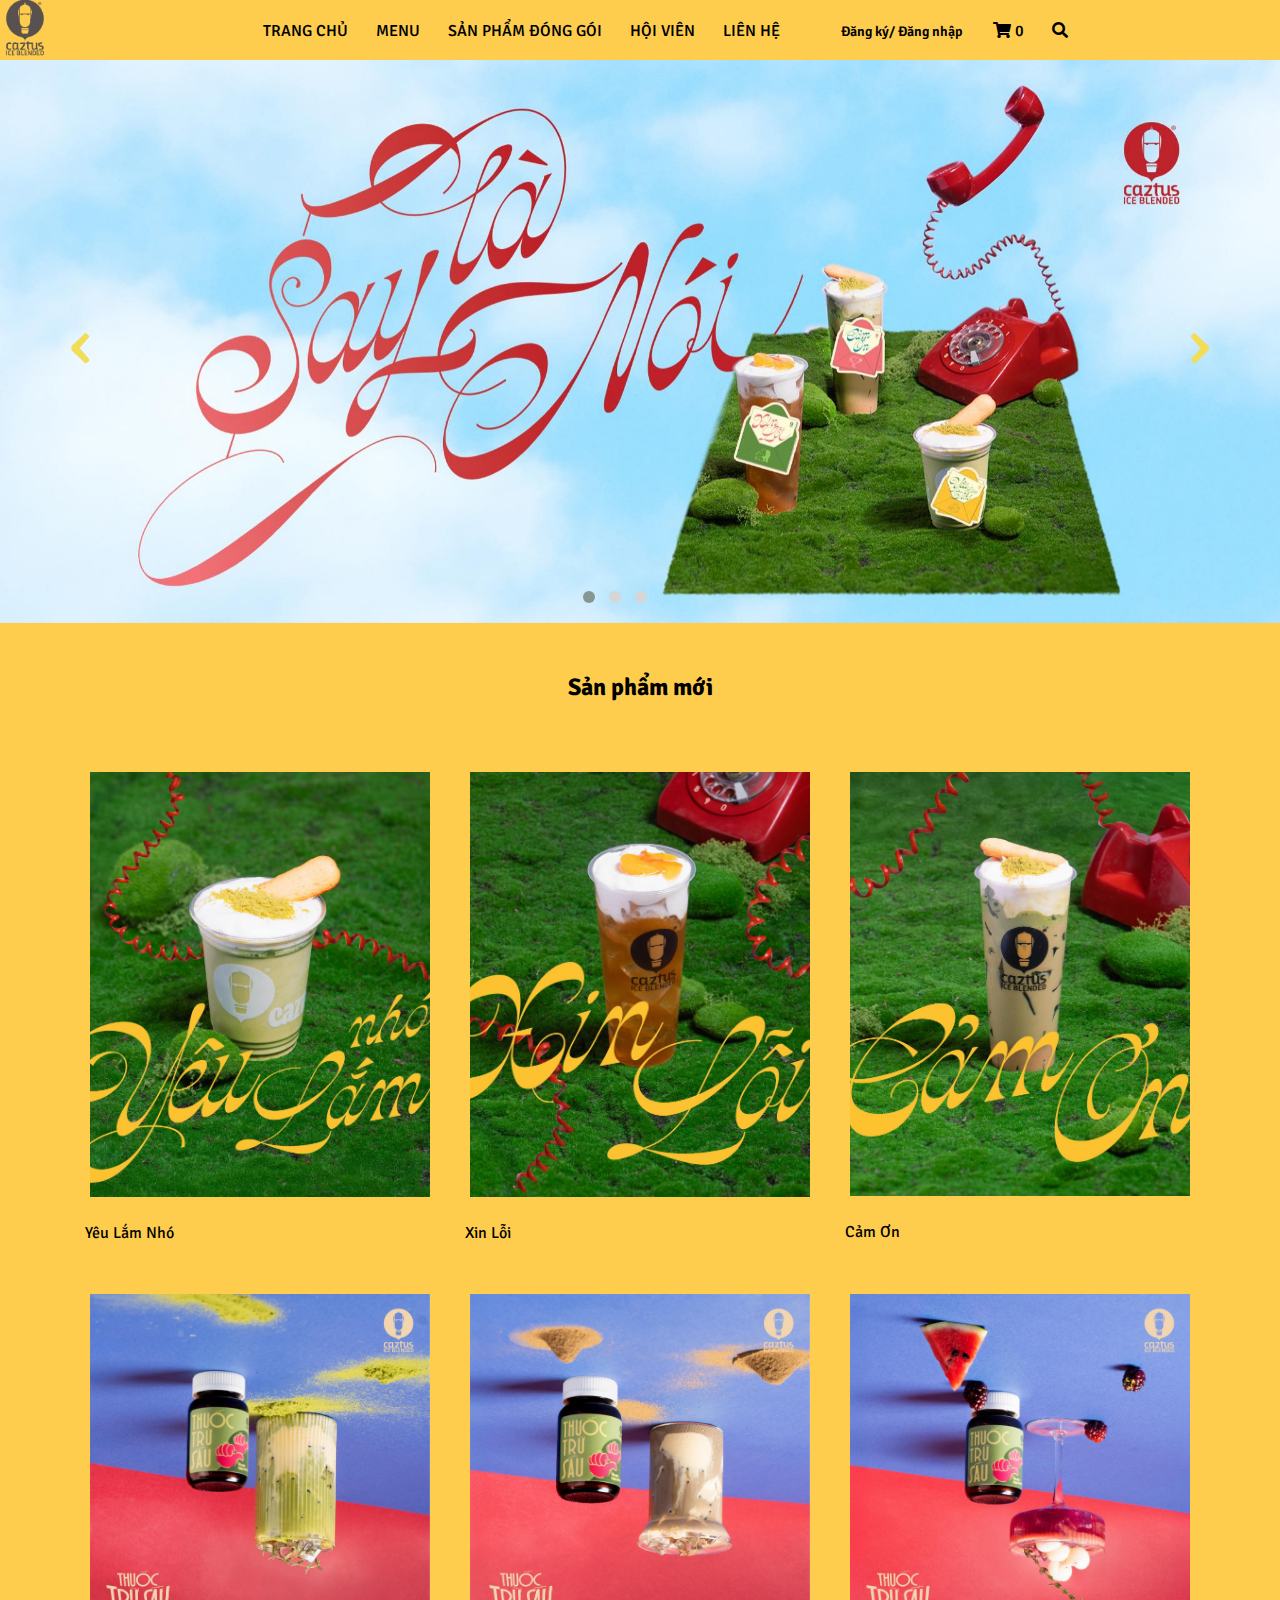
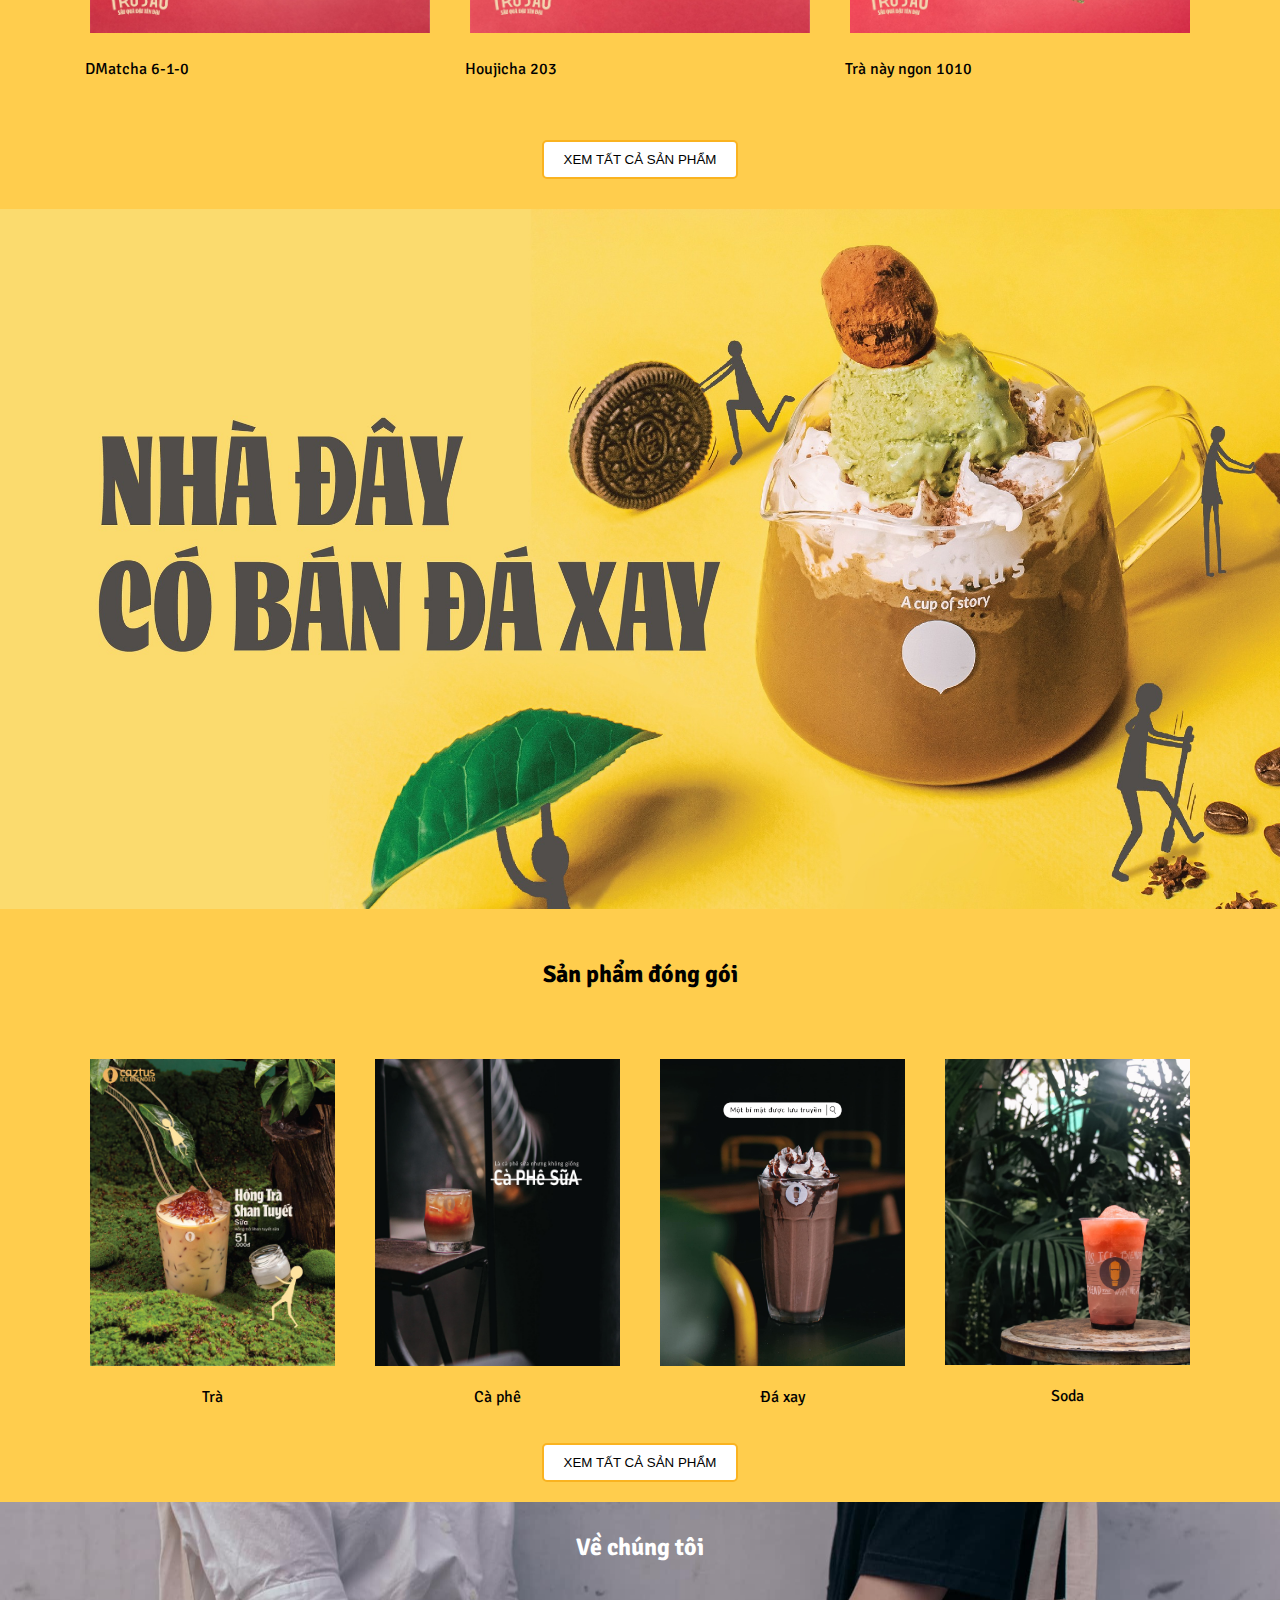
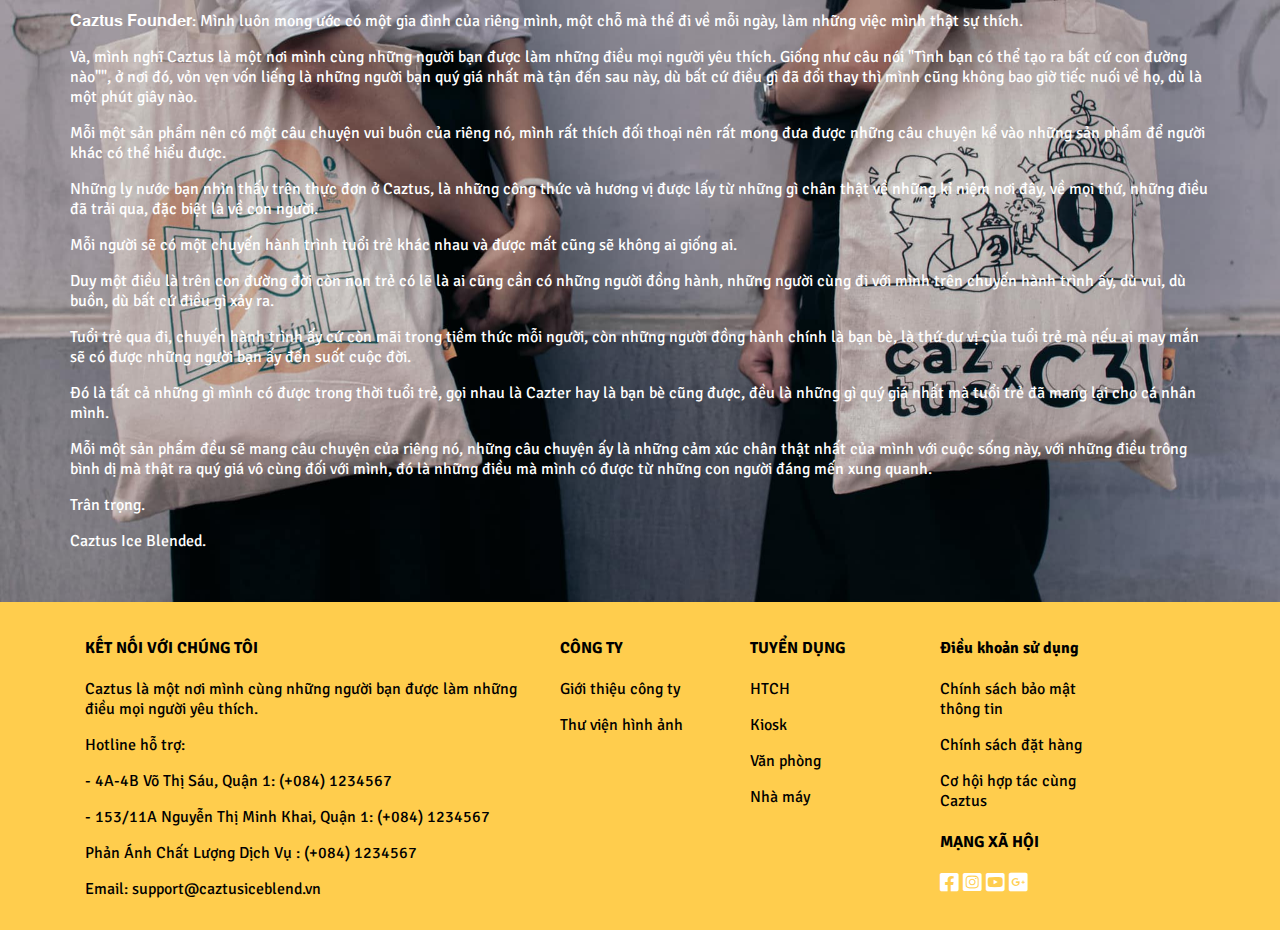
<file: index.html>
<!doctype html>
<html>
<head>
<meta charset="utf-8">
<title>Caztus</title>
<link rel="stylesheet" href="css/all.min.css">
<link rel="stylesheet" href="css/owl.carousel.css">
<link rel="stylesheet" href="css/owl.theme.default.css">
<link rel="stylesheet" href="css/style.css">
<link rel="stylesheet" href="css/thu-vien-css.css">
</head>
<body>
<header>
  <div class="logo-container d-flex justify-between"><a href="index.html"><img src="img/Logo.png" alt="Caztus Logo" width="50" height="auto"></a>
    <div class="container">
      <nav class="menu">
        <ul>
          <li><a href="index.html">TRANG CHỦ</a></li>
          <li class="dropdown"><a href="#">MENU</a>
            <ul class="dropdown-menu">
              <li><a href="#">BST "TEA LATTE" VÀ BÁNH BANABERRY MỚI</a></li>
              <li><a href="#">BEST SELLER</a></li>
              <li><a href="#">THỨC UỐNG</a></li>
              <li><a href="#">BÁNH</a></li>
            </ul>
          </li>
          <li class="dropdown"><a href="#">SẢN PHẨM ĐÓNG GÓI</a>
            <ul class="dropdown-menu">
              <li><a href="#">TRÀ</a></li>
              <li><a href="#">CÀ PHÊ</a></li>
              <li><a href="#">ĐÁ XAY</a></li>
              <li><a href="#">SODA</a></li>
            </ul>
          </li>
          <li class="dropdown"><a href="#">HỘI VIÊN</a>
            <ul class="dropdown-menu">
              <li><a href="#">CÂU HỎI THƯỜNG GẶP</a></li>
              <li><a href="#">ĐIỀU KHOẢN VÀ ĐIỀU KIỆN CHƯƠNG TRÌNH NỘI DUNG</a></li>
              <li><a href="#">ĐIỀU KHOẢN VÀ ĐIỀU KIỆN TRẢ THẺ TRƯỚC</a></li>
              <li><a href="#">ĐIỀU KHOẢN VÀ ĐIỀU KIỆN SỬ DỤNG VOUCHER</a></li>
            </ul>
          </li>
          <li><a href="lienhe.html">LIÊN HỆ</a></li>
          <li class="tai-khoan"><a href="#">Đăng ký/ Đăng nhập</a></li>
          <li><a href="#"><i class="fas fa-shopping-cart"></i> 0</a></li>
          <li><a href="#"><i class="fas fa-search"></i></a></li>
        </ul>
      </nav>
    </div>
  </div>
</header>
<!--Xong phần header-->
<div class="banner">
  <div class="owl-carousel owl-theme" id="slide">
    <div class="item"><img src="img/banner1.jpg" alt=""></div>
    <div class="item"><img src="img/banner2.jpg" alt=""></div>
    <div class="item"><img src="img/banner3.jpg" alt=""></div>
  </div>
</div>
<!--Xong phần banner-->
<main>
  <section id="new">
    <div class="container">
      <h2 class="text-center pt-30 text-black">Sản phẩm mới</h2>
      <div class="row">
        <div class="col-4">
          <div class="vien"><img src="img/new1.jpg" alt="" class="img-100">
            <div class="icon"><a href="#"><i class="fas fa-heart"></i></a><a href="#"><i class="fas fa-search"></i></a><a href="#"><i class="fas fa-shopping-cart"></i></a></div>
          </div>
          <p class="text-black">Yêu Lắm Nhó</p>
        </div>
        <div class="col-4">
          <div class="vien"><img src="img/new2.jpg" alt="" class="img-100">
            <div class="icon"><a href="#"><i class="fas fa-heart"></i></a><a href="#"><i class="fas fa-search"></i></a><a href="#"><i class="fas fa-shopping-cart"></i></a></div>
          </div>
          <p class="text-black">Xin Lỗi</p>
        </div>
        <div class="col-4">
          <div class="vien"><img src="img/new3.jpg" alt="" class="img-100">
            <div class="icon"><a href="#"><i class="fas fa-heart"></i></a><a href="#"><i class="fas fa-search"></i></a><a href="#"><i class="fas fa-shopping-cart"></i></a></div>
          </div>
          <p class="text-black">Cảm Ơn</p>
        </div>
        <div class="col-4">
          <div class="vien"><img src="img/new4.jpg" alt="" class="img-100">
            <div class="icon"><a href="#"><i class="fas fa-heart"></i></a><a href="#"><i class="fas fa-search"></i></a><a href="#"><i class="fas fa-shopping-cart"></i></a></div>
          </div>
          <p class="text-black">DMatcha 6-1-0</p>
        </div>
        <div class="col-4">
          <div class="vien"><img src="img/new5.jpg" alt="" class="img-100">
            <div class="icon"><a href="#"><i class="fas fa-heart"></i></a><a href="#"><i class="fas fa-search"></i></a><a href="#"><i class="fas fa-shopping-cart"></i></a></div>
          </div>
          <p class="text-black">Houjicha 203</p>
        </div>
        <div class="col-4">
          <div class="vien"><img src="img/new6.jpg" alt="" class="img-100">
            <div class="icon"><a href="#"><i class="fas fa-heart"></i></a><a href="#"><i class="fas fa-search"></i></a><a href="#"><i class="fas fa-shopping-cart"></i></a></div>
          </div>
          <p class="text-black">Trà này ngon 1010</p>
        </div>
      </div>
    </div>
  </section>
  <section class="text-center pt-30">
    <button class="btn-fill-primary">Xem tất cả sản phẩm</button>
  </section>
  <section id="blogg" class="pt-30"></section>
  <!--Xong phần sản phẩm mới-->
  <section id="phu-kien">
    <div class="container">
      <h2 class="text-center pt-30 text-black">Sản phẩm đóng gói</h2>
      <div class="row">
        <div class="col-3">
          <div class="vien"><img src="img/Tra.jpg" alt="" class="img-100">
            <p class="d-flex justify-center text-black">Trà</p>
          </div>
        </div>
        <div class="col-3">
          <div class="vien"><img src="img/cp.jpg" alt="" class="img-100">
            <p class="d-flex justify-center text-black">Cà phê</p>
          </div>
        </div>
        <div class="col-3">
          <div class="vien"><img src="img/dx.jpg" alt="" class="img-100">
            <p class="d-flex justify-center text-black">Đá xay</p>
          </div>
        </div>
        <div class="col-3">
          <div class="vien"><img src="img/soda.jpg" alt="" class="img-100">
            <p class="d-flex justify-center text-black">Soda</p>
          </div>
        </div>
      </div>
    </div>
  </section>
  <section class="text-center">
    <button class="btn-fill-primary">Xem tất cả sản phẩm</button>
  </section>
  <section id="blog" class="">
    <div class="container">
      <h2 class="text-center pt-30" >Về chúng tôi</h2>
      <p dir="ltr"><span>𝐂𝐚𝐳𝐭𝐮𝐬 𝐅𝐨𝐮𝐧𝐝𝐞𝐫: Mình luôn mong ước có một gia đình của riêng mình, một chỗ mà thể đi về mỗi ngày, làm những việc mình thật sự thích.</span></p>
      <p dir="ltr"><span>Và, mình nghĩ Caztus là một nơi mình cùng những người bạn được làm những điều mọi người yêu thích. Giống như câu nói "Tình bạn có thể tạo ra bất cứ con đường nào"", ở nơi đó, vỏn vẹn vốn liếng là những người bạn quý giá nhất mà tận đến sau này, dù bất cứ điều gì đã đổi thay thì mình cũng không bao giờ tiếc nuối về họ, dù là một phút giây nào.</span></p>
      <p dir="ltr"><span>Mỗi một sản phẩm nên có một câu chuyện vui buồn của riêng nó, mình rất thích đối thoại nên rất mong đưa được những câu chuyện kể vào những sản phẩm để người khác có thể hiểu được.</span></p>
      <p dir="ltr"><span>Những ly nước bạn nhìn thấy trên thực đơn ở Caztus, là những công thức và hương vị được lấy từ những gì chân thật về những kỉ niệm nơi đây, về mọi thứ, những điều đã trải qua, đặc biệt là về con người.</span></p>
      <p dir="ltr"><span>Mỗi người sẽ có một chuyến hành trình tuổi trẻ khác nhau và được mất cũng sẽ không ai giống ai.</span></p>
      <p dir="ltr"><span>Duy một điều là trên con đường đời còn non trẻ có lẽ là ai cũng cần có những người đồng hành, những người cùng đi với mình trên chuyến hành trình ấy, dù vui, dù buồn, dù bất cứ điều gì xảy ra.</span></p>
      <p dir="ltr"><span>Tuổi trẻ qua đi, chuyến hành trình ấy cứ còn mãi trong tiềm thức mỗi người, còn những người đồng hành chính là bạn bè, là thứ dư vị của tuổi trẻ mà nếu ai may mắn sẽ có được những người bạn ấy đến suốt cuộc đời.</span></p>
      <p dir="ltr"><span>Đó là tất cả những gì mình có được trong thời tuổi trẻ, gọi nhau là Cazter hay là bạn bè cũng được, đều là những gì quý giá nhất mà tuổi trẻ đã mang lại cho cá nhân mình. </span></p>
      <p dir="ltr"><span>Mỗi một sản phẩm đều sẽ mang câu chuyện của riêng nó, những câu chuyện ấy là những cảm xúc chân thật nhất của mình với cuộc sống này, với những điều trông bình dị mà thật ra quý giá vô cùng đối với mình, đó là những điều mà mình có được từ những con người đáng mến xung quanh.</span></p>
      <p dir="ltr"><span>Trân trọng.</span></p>
      <p dir="ltr"><span>Caztus Ice Blended.</span></p>
    </div>
  </section>
  <!--Xong phần blog--> 
</main>
<footer>
  <div class="container">
    <div class="row">
      <div class="col-5 text-black">
        <h4><a class="text-black">KẾT NỐI VỚI CHÚNG TÔI</a></h4>
        <p>Caztus là một nơi mình cùng những người bạn được làm những điều mọi người yêu thích.</p>
        <p>Hotline hỗ trợ:</p>
        <p>- 4A-4B Võ Thị Sáu, Quận 1: (+084) 1234567</p>
        <p>- 153/11A Nguyễn Thị Minh Khai, Quận 1: (+084) 1234567</p>
        <p>Phản Ánh Chất Lượng Dịch Vụ : (+084) 1234567</p>
        <p>Email: support@caztusiceblend.vn</p>
      </div>
      <div class="col-2 text-black">
        <h4><a class="text-black">CÔNG TY</a></h4>
        <p>Giới thiệu công ty</p>
        <p>Thư viện hình ảnh</p>
      </div>
      <div class="col-2 text-black">
        <h4>TUYỂN DỤNG</h4>
        <p>HTCH</p>
        <p>Kiosk</p>
        <p>Văn phòng</p>
        <p>Nhà máy</p>
      </div>
      <div class="col-2 text-black">
        <h4>Điều khoản sử dụng</h4>
        <p>Chính sách bảo mật thông tin</p>
        <p>Chính sách đặt hàng</p>
        <p>Cơ hội hợp tác cùng Caztus </p>
        <h4>MẠNG XÃ HỘI</h4>
        <a href="#"><i class="fab fa-facebook-square fa-lg"></i></a> <a href="#"><i class="fab fa-instagram-square fa-lg"></i></a> <a href="#"><i class="fab fa-youtube-square fa-lg"></i></a> <a href="#"><i class="fab fa-google-plus-square fa-lg"></i></a> </div>
    </div>
  </div>
</footer>
<!--Xong phần footer--> 
<script src="js/jquery-3.6.0.min.js"></script> 
<script src="js/owl.carousel.js"></script> 
<script src="js/control.js"></script>
</body>
</html>
</file>
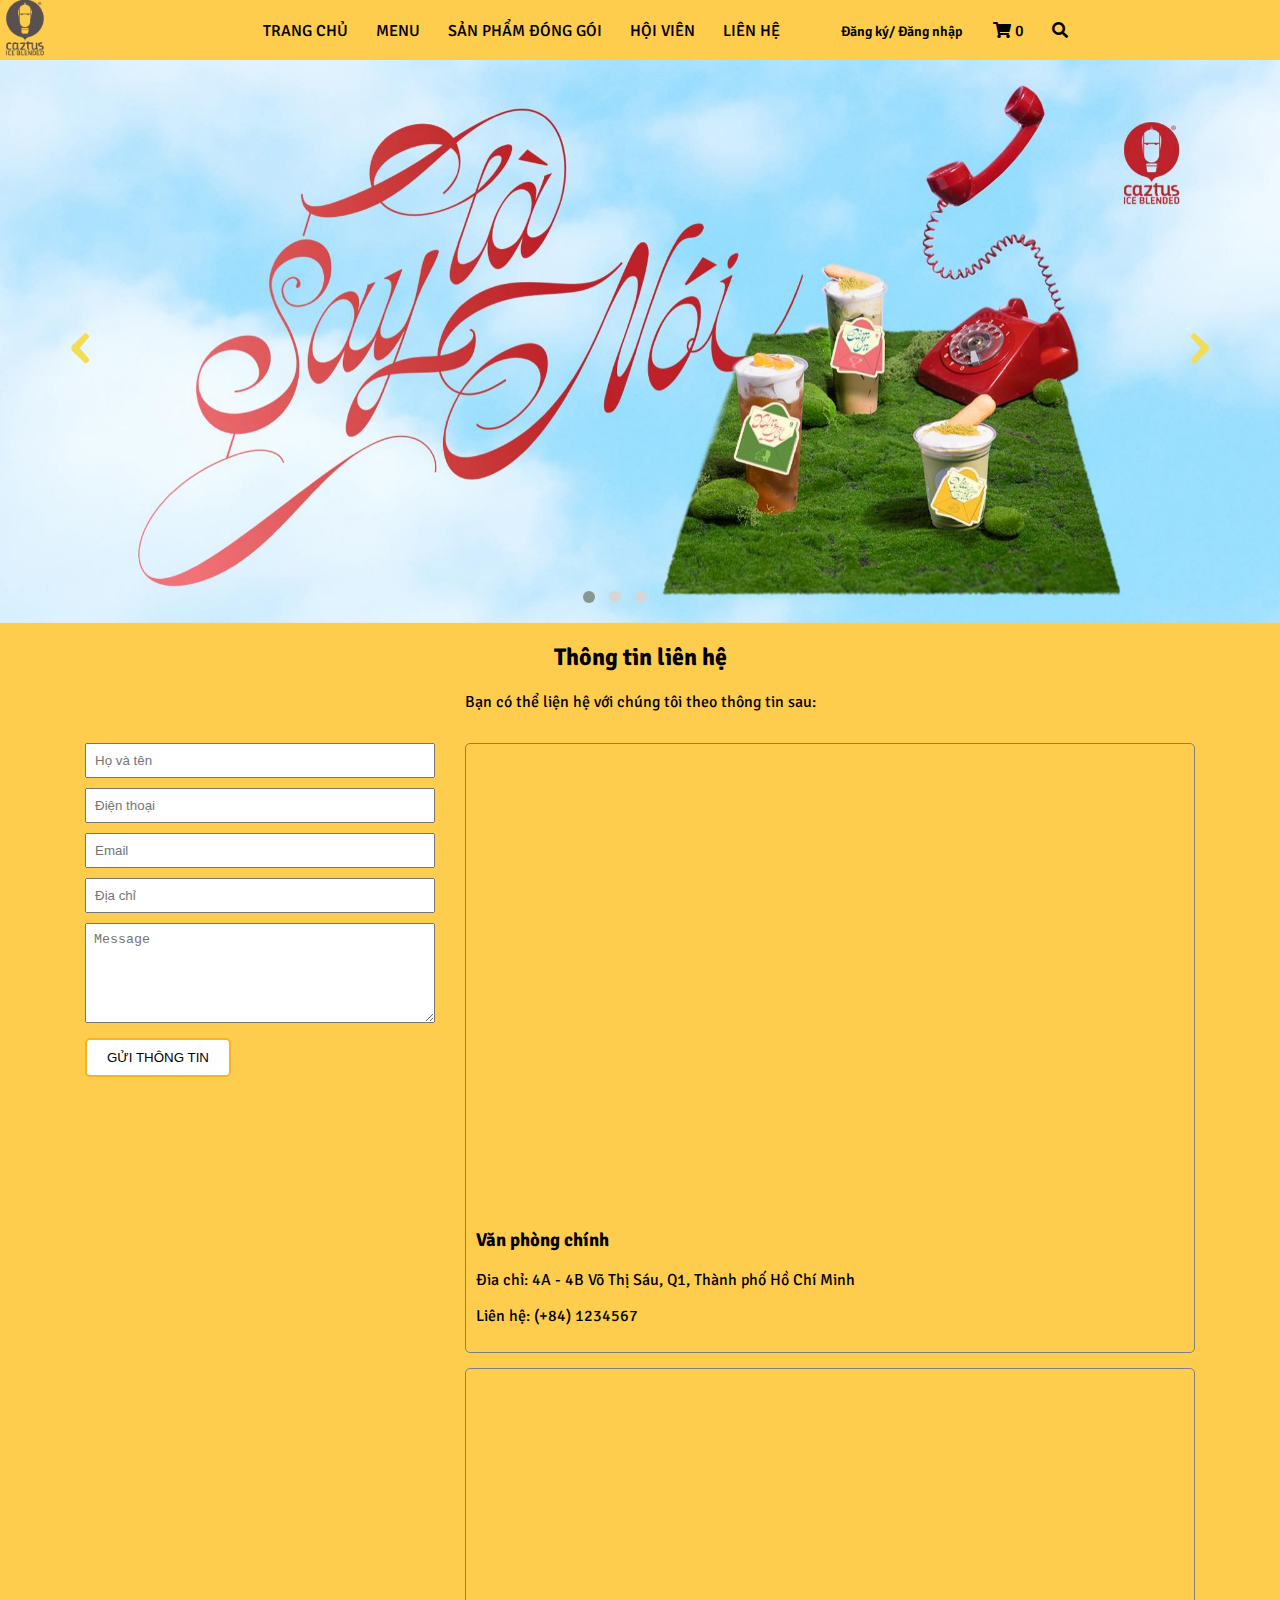
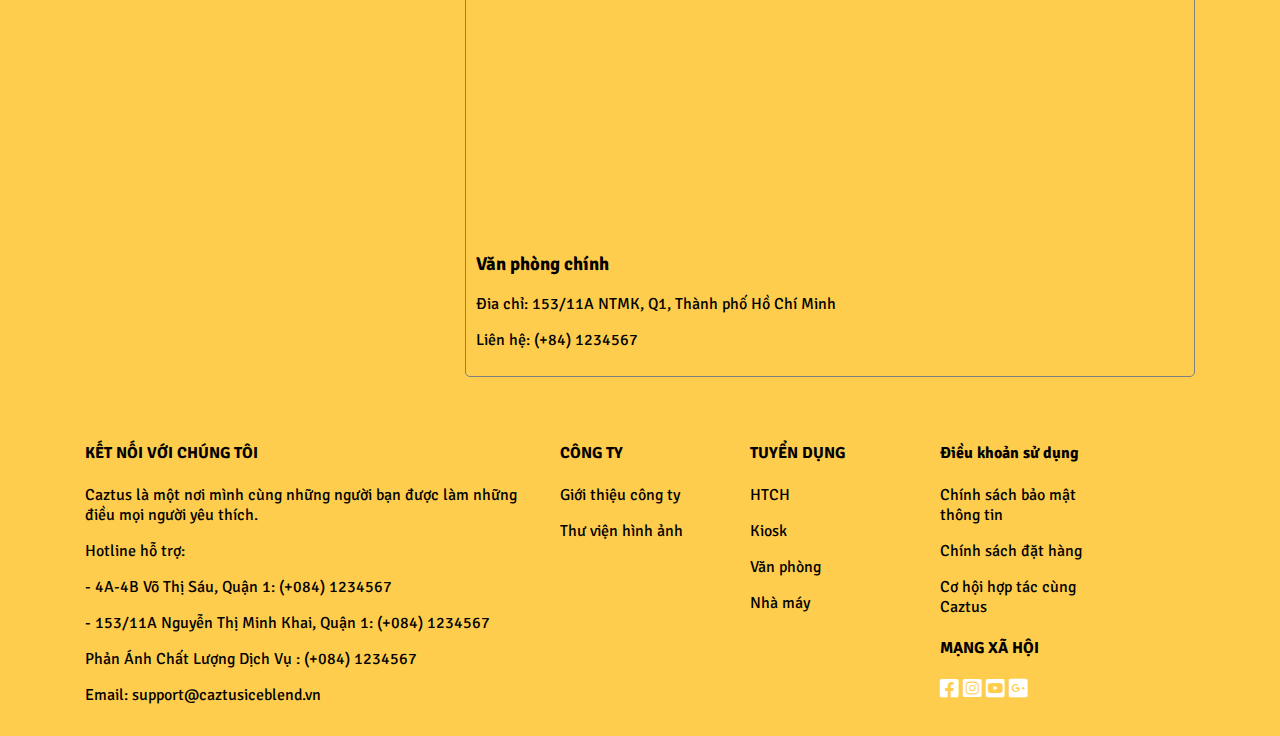
<file: lienhe.html>
<!doctype html>
<html>
<head>
<meta charset="utf-8">
<title>Liên hệ</title>
<link rel="stylesheet" href="css/all.min.css">
<link rel="stylesheet" href="css/owl.carousel.css">
<link rel="stylesheet" href="css/owl.theme.default.css">
<link rel="stylesheet" href="css/style.css">
<link rel="stylesheet" href="css/thu-vien-css.css">
</head>

<body>
<header>
<div class="logo-container d-flex justify-between"><a href="index.html"><img src="img/Logo.png" alt="Caztus Logo" width="50" height="auto"></a>
    <div class="container">
      <nav class="menu">
        <ul>
          <li><a href="index.html">TRANG CHỦ</a></li>
          <li class="dropdown"><a href="#">MENU</a>
            <ul class="dropdown-menu">
              <li><a href="#">BST "TEA LATTE" VÀ BÁNH BANABERRY MỚI</a></li>
              <li><a href="#">BEST SELLER</a></li>
              <li><a href="#">THỨC UỐNG</a></li>
              <li><a href="#">BÁNH</a></li>
            </ul>
          </li>
          <li class="dropdown"><a href="#">SẢN PHẨM ĐÓNG GÓI</a>
            <ul class="dropdown-menu">
              <li><a href="#">TRÀ</a></li>
              <li><a href="#">CÀ PHÊ</a></li>
              <li><a href="#">ĐÁ XAY</a></li>
              <li><a href="#">SODA</a></li>
            </ul>
          </li>
          <li class="dropdown"><a href="#">HỘI VIÊN</a>
            <ul class="dropdown-menu">
              <li><a href="#">CÂU HỎI THƯỜNG GẶP</a></li>
              <li><a href="#">ĐIỀU KHOẢN VÀ ĐIỀU KIỆN CHƯƠNG TRÌNH NỘI DUNG</a></li>
              <li><a href="#">ĐIỀU KHOẢN VÀ ĐIỀU KIỆN TRẢ THẺ TRƯỚC</a></li>
              <li><a href="#">ĐIỀU KHOẢN VÀ ĐIỀU KIỆN SỬ DỤNG VOUCHER</a></li>
            </ul>
          </li>
          <li><a href="lienhe.html">LIÊN HỆ</a></li>
          <li class="tai-khoan"><a href="#">Đăng ký/ Đăng nhập</a></li>
          <li><a href="#"><i class="fas fa-shopping-cart"></i> 0</a></li>
          <li><a href="#"><i class="fas fa-search"></i></a></li>
        </ul>
      </nav>
    </div>
  </div>
</header>
<div class="banner">
  <div class="owl-carousel owl-theme" id="slide">
    <div class="item"><img src="img/banner1.jpg" alt=""></div>
    <div class="item"><img src="img/banner2.jpg" alt=""></div>
    <div class="item"><img src="img/banner3.jpg" alt=""></div>
  </div>
</div>
<main>
<div class="container text-black">
    <h2 class="text-center">Thông tin liên hệ</h2>
    <p class="text-center">Bạn có thể liện hệ với chúng tôi theo thông tin sau:</p>
    <div class="row">
      <div class="col-4">
        <form action="#">
          <input type="text" placeholder="Họ và tên" class="form-control">
          <input type="text" placeholder="Điện thoại" class="form-control">
          <input type="text" placeholder="Email" class="form-control">
          <input type="text" placeholder="Địa chỉ" class="form-control">
          <textarea name="message" class="form-control" placeholder="Message" style="height: 100px"></textarea>
          <button class="btn-fill-primary">Gửi thông tin</button>
        </form>
      </div>
      <div class="col-8">
        <div class="vien-xam">
         <iframe src="https://www.google.com/maps/embed?pb=!1m18!1m12!1m3!1d3919.2554643331387!2d106.69296657304736!3d10.79173565891524!2m3!1f0!2f0!3f0!3m2!1i1024!2i768!4f13.1!3m3!1m2!1s0x317528cb0c94d9c5%3A0x836612bc1a08472e!2sCaztus%20Ice%20Blended!5e0!3m2!1svi!2s!4v1741375152228!5m2!1svi!2s" width="600" height="450" style="border:0;" allowfullscreen="" loading="lazy" referrerpolicy="no-referrer-when-downgrade"></iframe>
          <h3>Văn phòng chính</h3>
          <p>Đia chỉ: 4A - 4B Võ Thị Sáu, Q1, Thành phố Hồ Chí Minh</p>
          <p>Liên hệ: (+84) 1234567</p>
        </div>
        <div class="vien-xam">
          <iframe src="https://www.google.com/maps/embed?pb=!1m18!1m12!1m3!1d3919.5313042189678!2d106.68455177304699!3d10.770559359305999!2m3!1f0!2f0!3f0!3m2!1i1024!2i768!4f13.1!3m3!1m2!1s0x31752f22dbc0d975%3A0x3faee708d2b7969b!2sCaztus%20Ice%20Blended!5e0!3m2!1svi!2s!4v1741375281212!5m2!1svi!2s" width="600" height="450" style="border:0;" allowfullscreen="" loading="lazy" referrerpolicy="no-referrer-when-downgrade"></iframe>
          <h3>Văn phòng chính</h3>
          <p>Đia chỉ: 153/11A NTMK, Q1, Thành phố Hồ Chí Minh</p>
          <p>Liên hệ: (+84) 1234567</p>
        </div>
      </div>
    </div>
  </div>		
</main>
<footer>
  <div class="container">
    <div class="row">
      <div class="col-5 text-black">
        <h4><a class="text-black">KẾT NỐI VỚI CHÚNG TÔI</a></h4>
        <p>Caztus là một nơi mình cùng những người bạn được làm những điều mọi người yêu thích.</p>
        <p>Hotline hỗ trợ:</p>
        <p>- 4A-4B Võ Thị Sáu, Quận 1: (+084) 1234567</p>
        <p>- 153/11A Nguyễn Thị Minh Khai, Quận 1: (+084) 1234567</p>
        <p>Phản Ánh Chất Lượng Dịch Vụ : (+084) 1234567</p>
        <p>Email: support@caztusiceblend.vn</p>
      </div>
      <div class="col-2 text-black">
        <h4><a class="text-black">CÔNG TY</a></h4>
        <p>Giới thiệu công ty</p>
        <p>Thư viện hình ảnh</p>
      </div>
      <div class="col-2 text-black">
        <h4>TUYỂN DỤNG</h4>
        <p>HTCH</p>
        <p>Kiosk</p>
        <p>Văn phòng</p>
        <p>Nhà máy</p>
      </div>
      <div class="col-2 text-black">
        <h4>Điều khoản sử dụng</h4>
        <p>Chính sách bảo mật thông tin</p>
        <p>Chính sách đặt hàng</p>
        <p>Cơ hội hợp tác cùng Caztus </p>
        <h4>MẠNG XÃ HỘI</h4>
        <a href="#"><i class="fab fa-facebook-square fa-lg"></i></a> <a href="#"><i class="fab fa-instagram-square fa-lg"></i></a> <a href="#"><i class="fab fa-youtube-square fa-lg"></i></a> <a href="#"><i class="fab fa-google-plus-square fa-lg"></i></a> </div>
    </div>
  </div>
</footer>
<script src="js/jquery-3.6.0.min.js"></script> 
<script src="js/owl.carousel.js"></script> 
<script src="js/control.js"></script>
</body>
</html>
</file>
<file: css/style.css>
@charset "utf-8";
/* CSS Document */
.logo-container{width: 100%;height: 100%;object-fit: contain;display: flex;align-items: center;margin-bottom: 5px;padding: 5px 0}
.menu {display: flex;gap: 20px;list-style: none;justify-content: center;padding-bottom: 18px;padding-top: 16px}
.menu ul {padding: 0;margin: 0;list-style: none;}
.menu li {position: relative;display: inline-block;}
.menu a {text-decoration: none;font-size: 16px;color: black;font-weight: 500;padding: 10px 12px;transition: color 0.3s ease;}
.menu a:hover {color: white;}
.dropdown-menu {display: none;position: absolute;background: #ffcd4d;box-shadow: 0px 4px 8px rgba(0, 0, 0, 0.1);min-width: 180px;top: 100%;left: 0;z-index: 1000;}
.dropdown-menu li {width: 100%;}
.dropdown-menu a {display: block;padding: 10px;font-size: 14px;color: white;transition: background 0.3s ease, color 0.3s ease;}
.dropdown-menu a:hover {background: rgb(250, 179, 32);color: black;}
.dropdown:hover .dropdown-menu {display: block;}
.tai-khoan {display: flex;gap: 10px;margin-left: 30px;}
.tai-khoan a {text-decoration: none;font-size: 14px;color: black;font-weight: 600;transition: color 0.3s ease;padding: 10px 15px}
header {width: 100%;height: 60px;background-color: #ffcd4d}
/*phan slide*/
#slide .owl-dots{ position:absolute; bottom: 10px; left:45%;}
#slide .owl-dots .owl-dot span {
      width: 12px;
      height: 12px; 	
}

#slide .owl-nav { position:absolute; left:0px; top:40%; width:100%; }
#slide .owl-nav [class*='owl-'] {
	font-size:70px; /*background:rgba(255,255,255,.5);border:1px solid #fff; */ color:#F1DD57
}

#slide .owl-nav .owl-next{ position:absolute; right:5%;}
#slide .owl-nav .owl-prev{ position:absolute; left:5%;}
#slide .owl-nav [class*='owl-']:hover {
      background:none;border: none;
      color:white;
      text-decoration: none; }
main {width: 100%;min-height: 500px}
.vien {width: 100%;min-height: 200px;border: 1px;padding: 5px;position: relative;overflow: hidden}
.icon {position: absolute;width: 80%;height: 45px;display: flex;justify-content: space-around;left: 10%;top: -20%;transition: all 1s}
.icon a {height: 45px;width: 45px;background-color: rgb(250, 179, 32);color: black;border-radius: 50%;display: flex;align-items: center;justify-content: center;text-decoration: none}
.icon a:hover {background-color: black;color: rgb(250, 179, 32)}
.vien:hover .icon {top: 60%}
#phu-kien a{text-decoration: none;color: white;cursor: pointer}
#phu-kien a:hover {color: #519FFF}
#blog {
  width: 100%;
  min-height: 700px;
  background-image: url( "../img/abm.jpg");
  background-repeat: no-repeat;
  background-size: cover;
  background-position: center bottom
}
#blogg {
  width: 100%;
  min-height: 700px;
  background-image: url( "../img/bblog.jpg");
  background-repeat: no-repeat;
  background-size: cover;
  background-position: center bottom
}
footer{
	width: 100%;min-height: 200px;
}
footer a{
	text-decoration: none;color: white;
}
footer a:hover{
	color: darkred
}.bg-blue{
	min-height: 200px;background-color: #3AAAFF;text-align: center
}
footer ul{
	margin: 0;padding: 0;list-style: none;display: flex;flex-direction: column
}
footer ul li a{
	display: block;padding: 10px; color: white
}
.form-control{
	padding: 8px;width: 100%; margin-bottom: 10px
}
.nut{
	padding: 10px 20px;background-color: #226BEC; color: white;border: 1px solid #226BEC; border-radius: 6px; cursor: pointer
}
.nut:hover{
	background-color: #0C0A9C
}
.vien-xam{
	width: 100%; border: 1px solid gray;min-height: 400px; border-radius: 5px;padding: 10px;margin-bottom: 15px
}
</file>
<file: css/thu-vien-css.css>
@charset "utf-8";
/* CSS Document */
@import url('https://fonts.googleapis.com/css2?family=Signika&display=swap');
*{ box-sizing: border-box}
body{
  font-family: 'Signika', sans-serif;font-size: 16px;color: white;margin: 0;background-color: #ffcd4d
}
.container{ width: 1140px; margin: auto}
.img-100{ width: 100%; height: auto}
.img-circle{ border-radius: 50%}
.row{ display: flex; flex-wrap: wrap}
.col-1 {width: 8.33%;}
.col-2 {width: 16.66%;}
.col-3 {width: 25%;}
.col-4 {width: 33.33%;}
.col-5 {width: 41.66%;}
.col-6 {width: 50%;}
.col-7 {width: 58.33%;}
.col-8 {width: 66.66%;}
.col-9 {width: 75%;}
.col-10 {width: 83.33%;}
.col-11 {width: 91.66%;}
.col-12 {width: 100%;}
[class*="col-"] {
  padding: 15px;
  /*border: 1px solid red;*/
}
.py-50{ padding: 50px}
.p-0{ padding: 0} .p-3{padding: 15px}
.mt-0{ margin-top: 0}.my-10{margin: 10px 0} .mb-10{margin-bottom: 10px}
.my-30{ margin-top: 30px; margin-bottom: 30px}
.mx-auto { margin-left: auto; margin-right: auto}
.text-right{ text-align: right}
.text-center { text-align: center}
.text-left {text-align: left}
.d-flex{ display: flex}
.d-block{ display:block}
.d-none{ display: none}
.justify-center{ justify-content: center}
.justify-between{ justify-content: space-between}
.justify-around{ justify-content: space-around}
.flex-row-reverse{flex-direction: row-reverse}
.align-item-center{align-items: center}
.text-white{ color: #fff}
.text-black {color: black}
.btn-fill-primary
{
    background-color:white;
    padding: 10px 20px;
    color: black;
    border-radius: 5px;
    cursor: pointer;
    text-transform: uppercase;
     border: 2px solid rgb(250, 179, 32);
    transition: all .5s
}
.btn-fill-primary:hover{
     background-color: black;
    color: white
}
.btn-outline-primary
{
    border: 2px solid #F87503;
    background: none;
    padding: 10px 20px;
    color: #fff;
    border-radius: 5px;
    cursor: pointer;
    text-transform: uppercase;
     transition: all .5s
}
.btn-outline-primary:hover{
     background-color:#F87503;
    color: #333
}
.pt-30{padding: 30px}
</file>
